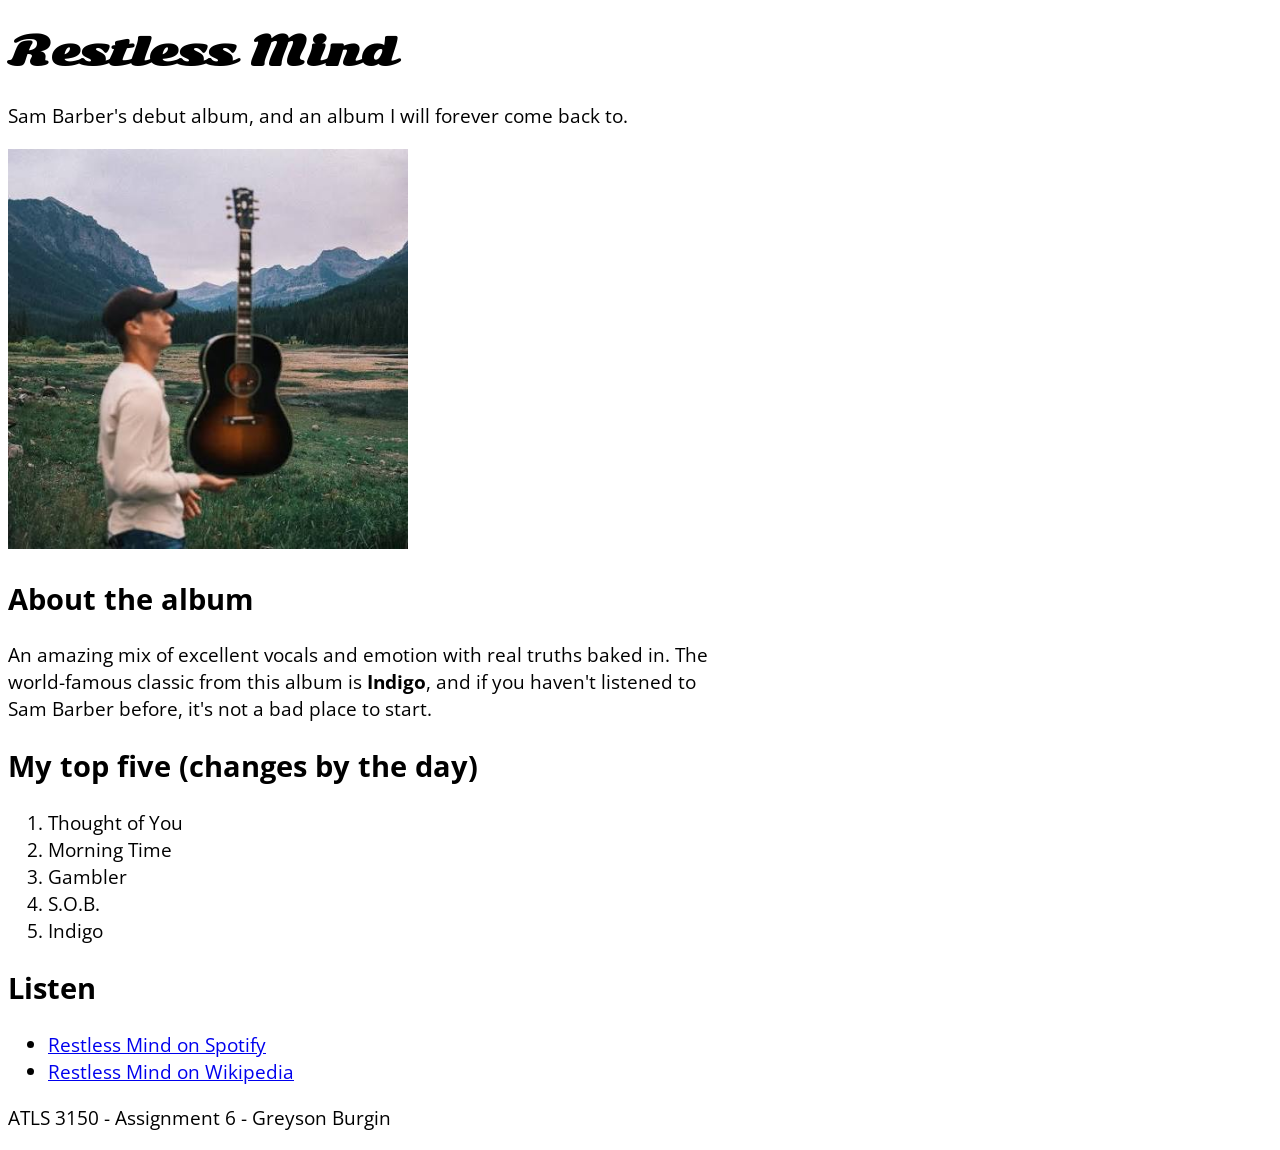
<file: assignment6/index.html>
<!DOCTYPE html>
<html>
  <head>
    <meta charset="utf-8">

    <title>Restless Mind - Sam Barber</title>
    <link href="https://fonts.googleapis.com/css?family=Open+Sans+Condensed:300|Sonsie+One" rel="stylesheet" type="text/css">

    <!-- the below three lines are a fix to get HTML5 semantic elements working in old versions of Internet Explorer-->
    <!--[if lt IE 9]>
      <script src="https://cdnjs.cloudflare.com/ajax/libs/html5shiv/3.7.3/html5shiv.js"></script>
    <![endif]-->

    <style>
      body { font-family: 'Open Sans Condensed', sans-serif; font-size: 1.2em; max-width: 700px; }
      h1 { font-family: 'Sonsie One', cursive; }
    </style>
  </head>

  <body>

    <h1>Restless Mind</h1>

    <p>Sam Barber's debut album, and an album I will forever come back to.</p>

    <img src="restless-mind-cover.png" alt="Sam Barber holding a guitar in a mountain meadow" width="400">

    <h2>About the album</h2>

    <p>An amazing mix of excellent vocals and emotion with real truths baked in. The world-famous classic from this album is <strong>Indigo</strong>, and if you haven't listened to Sam Barber before, it's not a bad place to start.</p>

    <h2>My top five (changes by the day)</h2>

    <ol>
      <li>Thought of You</li>
      <li>Morning Time</li>
      <li>Gambler</li>
      <li>S.O.B.</li>
      <li>Indigo</li>
    </ol>

    <h2>Listen</h2>

    <ul>
      <li><a href="https://open.spotify.com/search/Sam%20Barber%20Restless%20Mind">Restless Mind on Spotify</a></li>
      <li><a href="https://en.wikipedia.org/wiki/Restless_Mind">Restless Mind on Wikipedia</a></li>
    </ul>

    <p>ATLS 3150 - Assignment 6 - Greyson Burgin</p>

  </body>
</html>
</file>
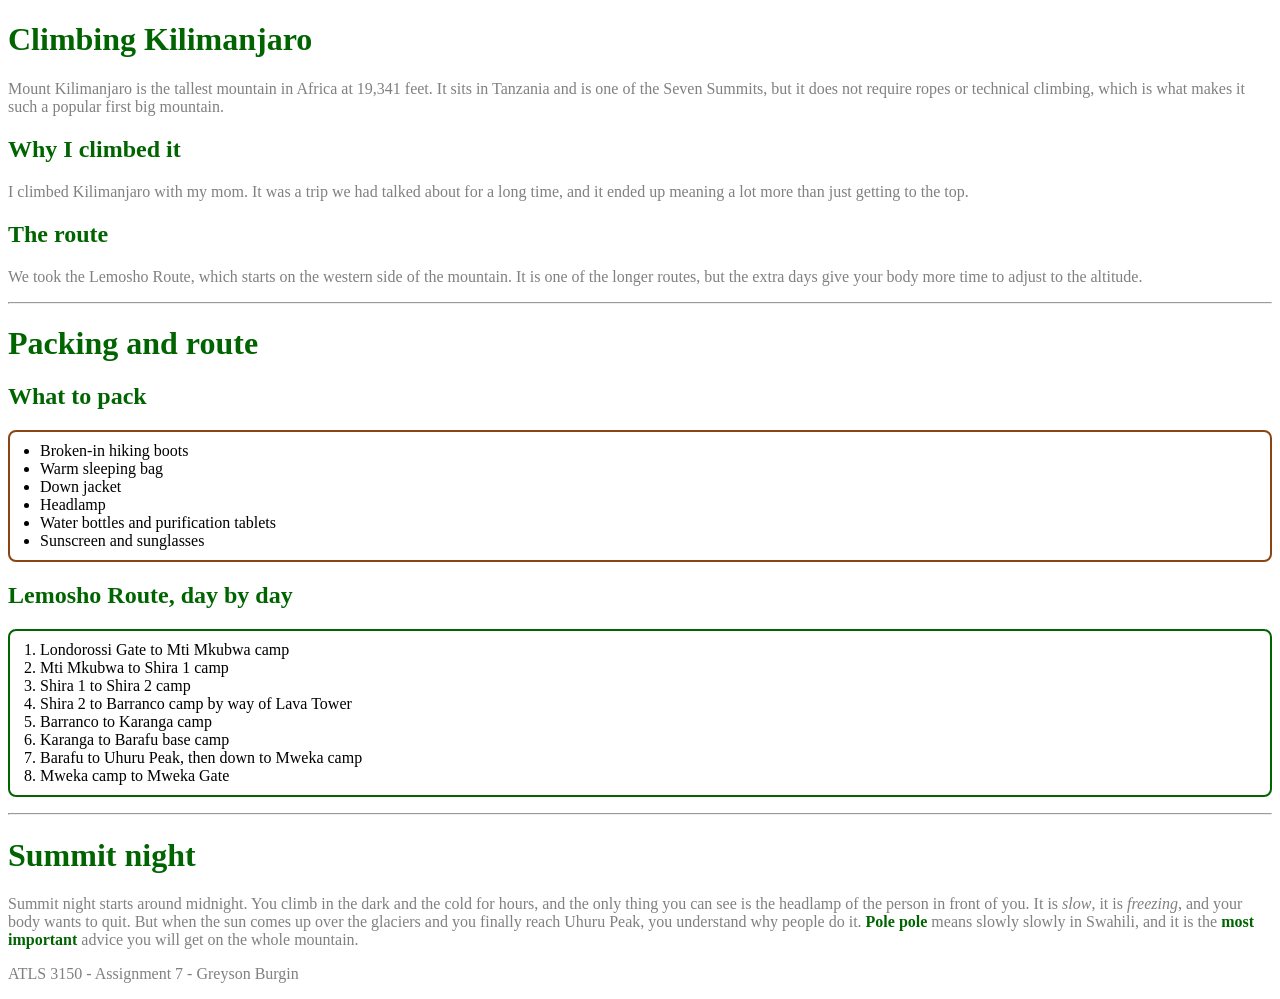
<file: assignment7/index.html>
<!DOCTYPE html>
<html>
  <head>
    <meta charset="utf-8">

    <title>Kilimanjaro - HTML Text and CSS Basics</title>
    <link href="https://fonts.googleapis.com/css?family=Open+Sans+Condensed:300|Sonsie+One" rel="stylesheet" type="text/css">
    <!----- Add the link to your style sheet --------->
    <link rel="stylesheet" href="style.css">
    <!------------------------------------------------>

    <!-- the below three lines are a fix to get HTML5 semantic elements working in old versions of Internet Explorer-->
    <!--[if lt IE 9]>
      <script src="https://cdnjs.cloudflare.com/ajax/libs/html5shiv/3.7.3/html5shiv.js"></script>
    <![endif]-->
  </head>

  <body>


    <h1>Climbing Kilimanjaro</h1>

    <p>Mount Kilimanjaro is the tallest mountain in Africa at 19,341 feet. It sits in Tanzania and is one of the Seven Summits, but it does not require ropes or technical climbing, which is what makes it such a popular first big mountain.</p>

    <h2>Why I climbed it</h2>

    <p>I climbed Kilimanjaro with my mom. It was a trip we had talked about for a long time, and it ended up meaning a lot more than just getting to the top.</p>

    <h2>The route</h2>

    <p>We took the Lemosho Route, which starts on the western side of the mountain. It is one of the longer routes, but the extra days give your body more time to adjust to the altitude.</p>

    <hr>


    <h1>Packing and route</h1>

    <h2>What to pack</h2>

    <ul>
      <li>Broken-in hiking boots</li>
      <li>Warm sleeping bag</li>
      <li>Down jacket</li>
      <li>Headlamp</li>
      <li>Water bottles and purification tablets</li>
      <li>Sunscreen and sunglasses</li>
    </ul>

    <h2>Lemosho Route, day by day</h2>

    <ol>
      <li>Londorossi Gate to Mti Mkubwa camp</li>
      <li>Mti Mkubwa to Shira 1 camp</li>
      <li>Shira 1 to Shira 2 camp</li>
      <li>Shira 2 to Barranco camp by way of Lava Tower</li>
      <li>Barranco to Karanga camp</li>
      <li>Karanga to Barafu base camp</li>
      <li>Barafu to Uhuru Peak, then down to Mweka camp</li>
      <li>Mweka camp to Mweka Gate</li>
    </ol>

    <hr>


    <h1>Summit night</h1>

    <p>Summit night starts around midnight. You climb in the dark and the cold for hours, and the only thing you can see is the headlamp of the person in front of you. It is <em>slow</em>, it is <em>freezing</em>, and your body wants to quit. But when the sun comes up over the glaciers and you finally reach Uhuru Peak, you understand why people do it. <strong>Pole pole</strong> means slowly slowly in Swahili, and it is the <strong>most important</strong> advice you will get on the whole mountain.</p>

    <p>ATLS 3150 - Assignment 7 - Greyson Burgin</p>

  </body>
</html>
</file>
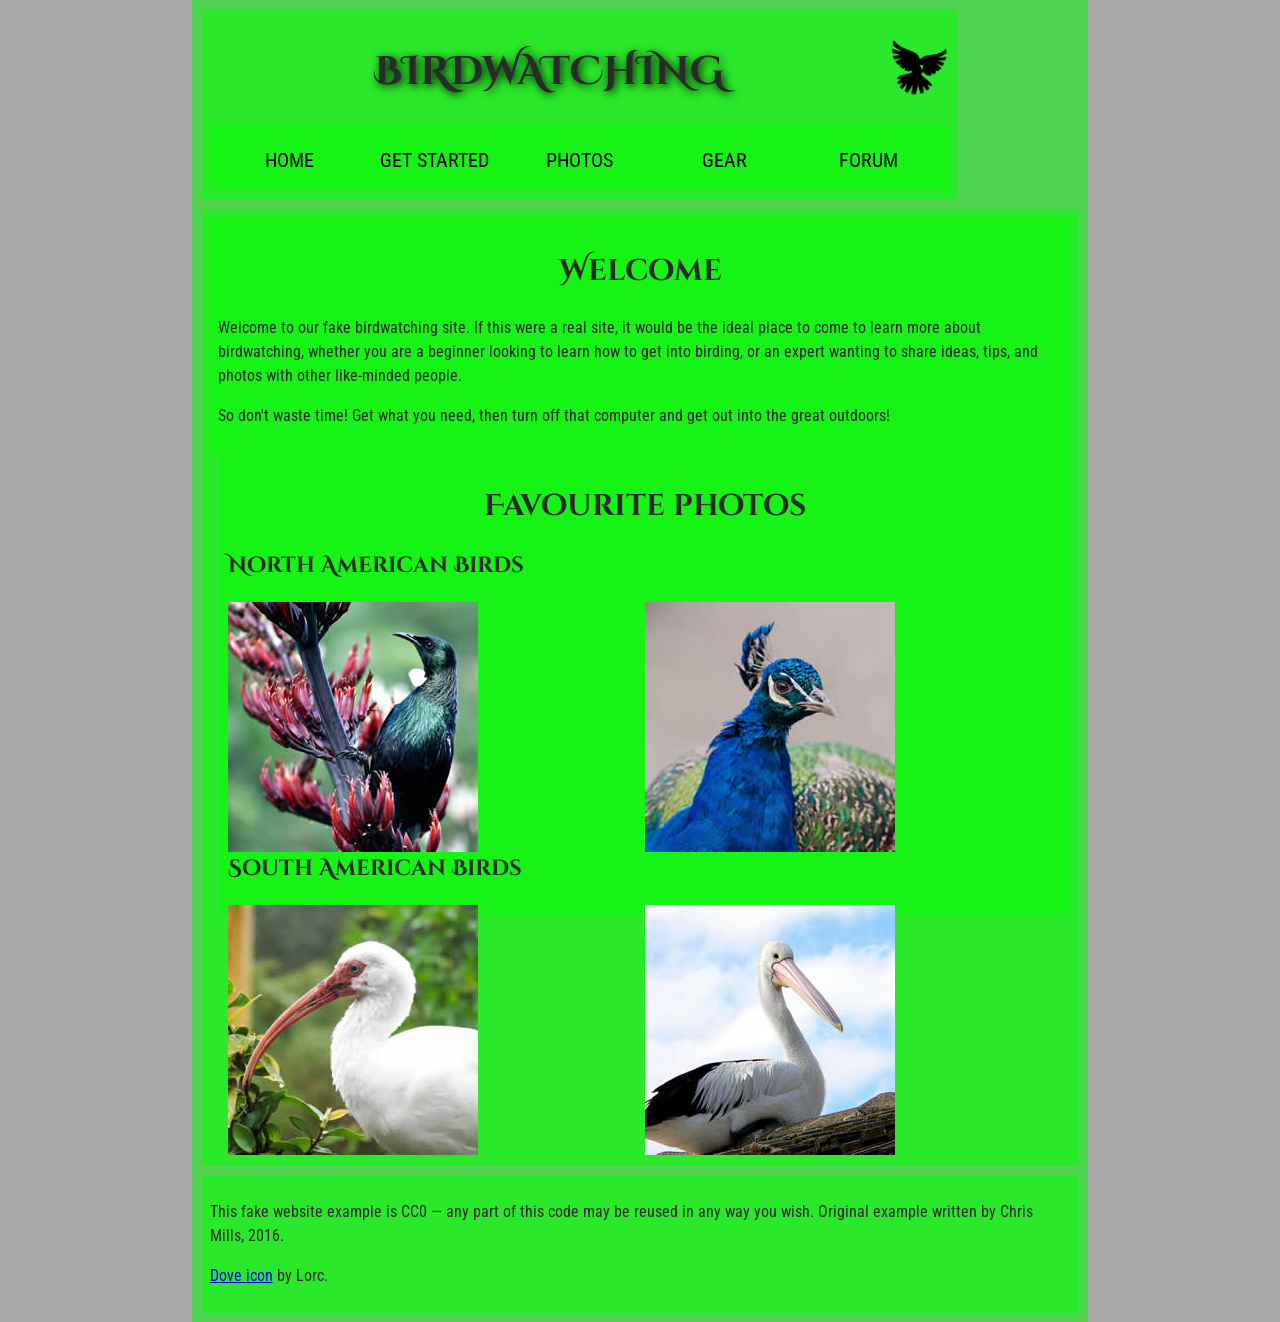
<file: assignment8/index.html>
<!DOCTYPE html>
<html lang="en">
  <head>
    <meta charset="utf-8">
    <title>Birds</title>
    <link href="https://fonts.googleapis.com/css?family=Roboto+Condensed:300%7CCinzel+Decorative:700" rel="stylesheet">
    <!----- Add the link to your style sheet --------->
    <link rel="stylesheet" href="style.css">
    <!------------------------------------------------>

    <!--[if lt IE 9]>
      <script src="https://cdnjs.cloudflare.com/ajax/libs/html5shiv/3.7.3/html5shiv.js"></script>
    <![endif]-->
  </head>

  <body>

<div class="flex-container">

    <header role="banner">
      <h1>Birdwatching</h1>
      <img src="dove.png" alt="a simple dove logo">

      <nav role="navigation">
        <ul>
          <li><span>Home</span></li>
          <li><a href="#">Get started</a></li>
          <li><a href="#">Photos</a></li>
          <li><a href="#">Gear</a></li>
          <li><a href="#">Forum</a></li>
        </ul>
      </nav>
    </header>

    <main role="main">

      <article>
        <h2>Welcome</h2>

        <p>Welcome to our fake birdwatching site. If this were a real site, it would be the ideal place to come to learn more about birdwatching, whether you are a beginner looking to learn how to get into birding, or an expert wanting to share ideas, tips, and photos with other like-minded people.</p>

        <p>So don't waste time! Get what you need, then turn off that computer and get out into the great outdoors!</p>
      </article>

      <aside role="complementary">
        <h2>Favourite photos</h2>
        <h3>North American Birds</h3>

        <a href="favorite-1.jpg"><img src="favorite-1_th.jpg" alt="Small black bird, black claws, long black slender beak, links to larger version of the image"></a>

        <a href="favorite-2.jpg"><img src="favorite-2_th.jpg" alt="Top half of a pretty bird with bright blue plumage on neck, light colored beak, blue headdress, links to larger version of the image"></a>

        <h3>South American Birds</h3>

        <a href="favorite-3.jpg"><img src="favorite-3_th.jpg" alt="Top half of a large bird with white plumage, very long curved narrow light colored break, links to larger version of the image"></a>
        <a href="favorite-4.jpg"><img src="favorite-4_th.jpg" alt="Large bird, mostly white plumage with black plumage on back and rear, long straight white beak, links to larger version of the image"></a>
      </aside>

    </main>

    <footer role="contentinfo">
      <p>This fake website example is CC0 — any part of this code may be reused in any way you wish. Original example written by Chris Mills, 2016.</p>

      <p><a href="http://game-icons.net/lorc/originals/dove.html">Dove icon</a> by Lorc.</p>
    </footer>

</div>

  </body>
</html>
</file>
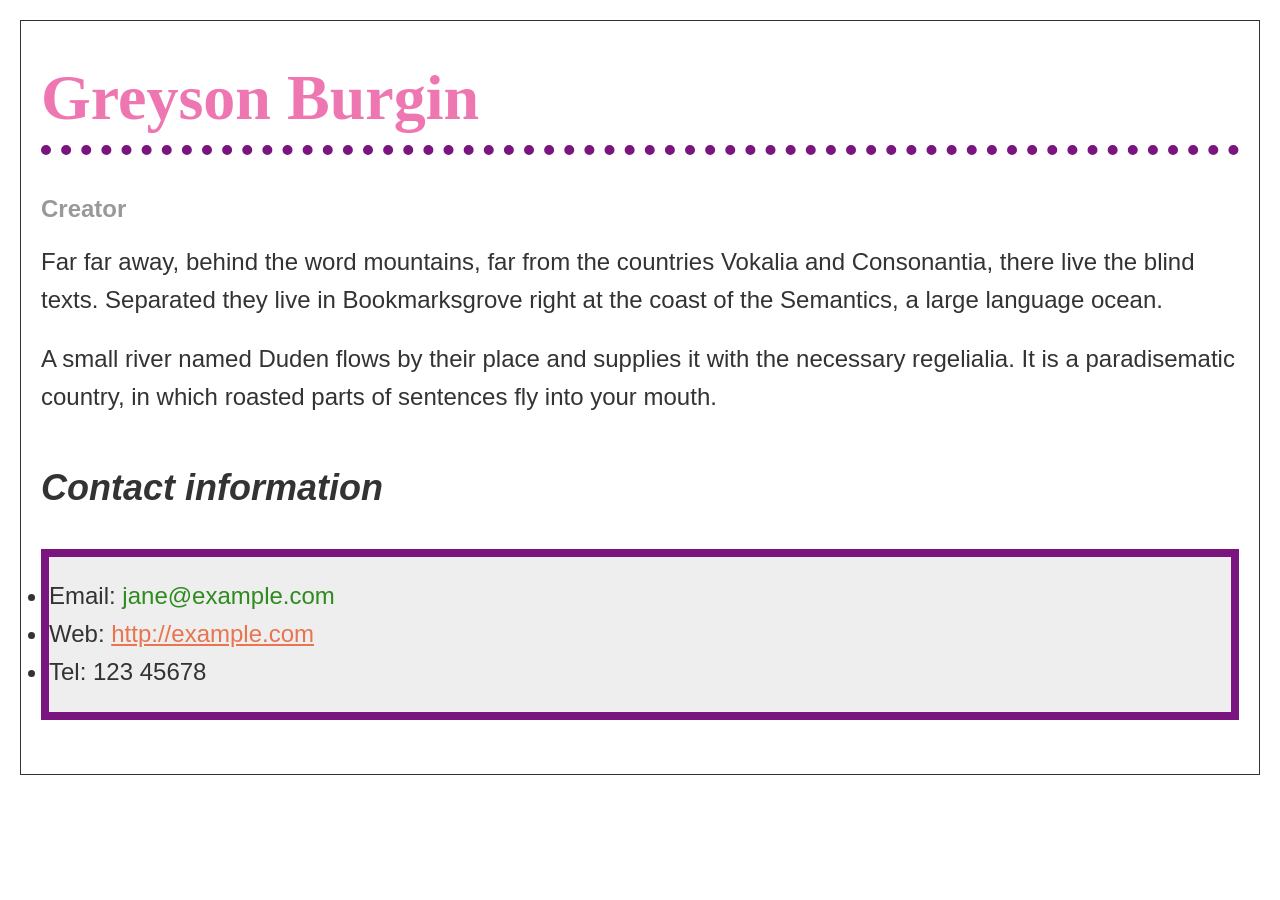
<file: ica7/index.html>
<!DOCTYPE html>
<html lang="en">
<head>
  <meta charset="UTF-8">
  <meta name="viewport" content="width=device-width, initial-scale=1.0">
  <title>Greyson Burgin</title>
  <style>
    body {
      margin: 20px;
      font-family: Arial, Helvetica, sans-serif;
      color: #333333;
      background-color: #ffffff;
    }

    .page {
      border: 1px solid #333333;
      padding: 10px 20px 30px;
    }

    h1 {
      font-family: Georgia, "Times New Roman", serif;
      font-size: 64px;
      font-weight: bold;
      color: #ee77b1;
      margin: 30px 0 0;
      padding-bottom: 10px;
      border-bottom: 10px dotted #7a1580;
    }

    h2 {
      font-size: 24px;
      font-weight: bold;
      color: #999999;
      margin: 40px 0 20px;
    }

    p {
      font-size: 24px;
      line-height: 1.6;
      margin: 0 0 20px;
    }

    h3 {
      font-size: 36px;
      font-weight: bold;
      font-style: italic;
      margin: 50px 0 40px;
    }

    .contact {
      background-color: #eeeeee;
      border: 8px solid #7a1580;
      padding: 20px 0;
      font-size: 24px;
      line-height: 1.6;
    }

    .email {
      color: #2e8b1e;
    }

    .contact a {
      color: #e8754f;
      text-decoration: underline;
    }

    a:hover {
      color: #2e8b1e;
    }
  </style>
</head>
<body>
  <div class="page">
    <h1>Greyson Burgin</h1>
    <h2>Creator</h2>

    <p>Far far away, behind the word mountains, far from the countries Vokalia and Consonantia, there live the blind texts. Separated they live in Bookmarksgrove right at the coast of the Semantics, a large language ocean.</p>

    <p>A small river named Duden flows by their place and supplies it with the necessary regelialia. It is a paradisematic country, in which roasted parts of sentences fly into your mouth.</p>

    <h3>Contact information</h3>

    <ul class="contact">
      <li>Email: <span class="email">jane@example.com</span></li>
      <li>Web: <a href="http://example.com">http://example.com</a></li>
      <li>Tel: 123 45678</li>
    </ul>
  </div>
</body>
</html>
</file>
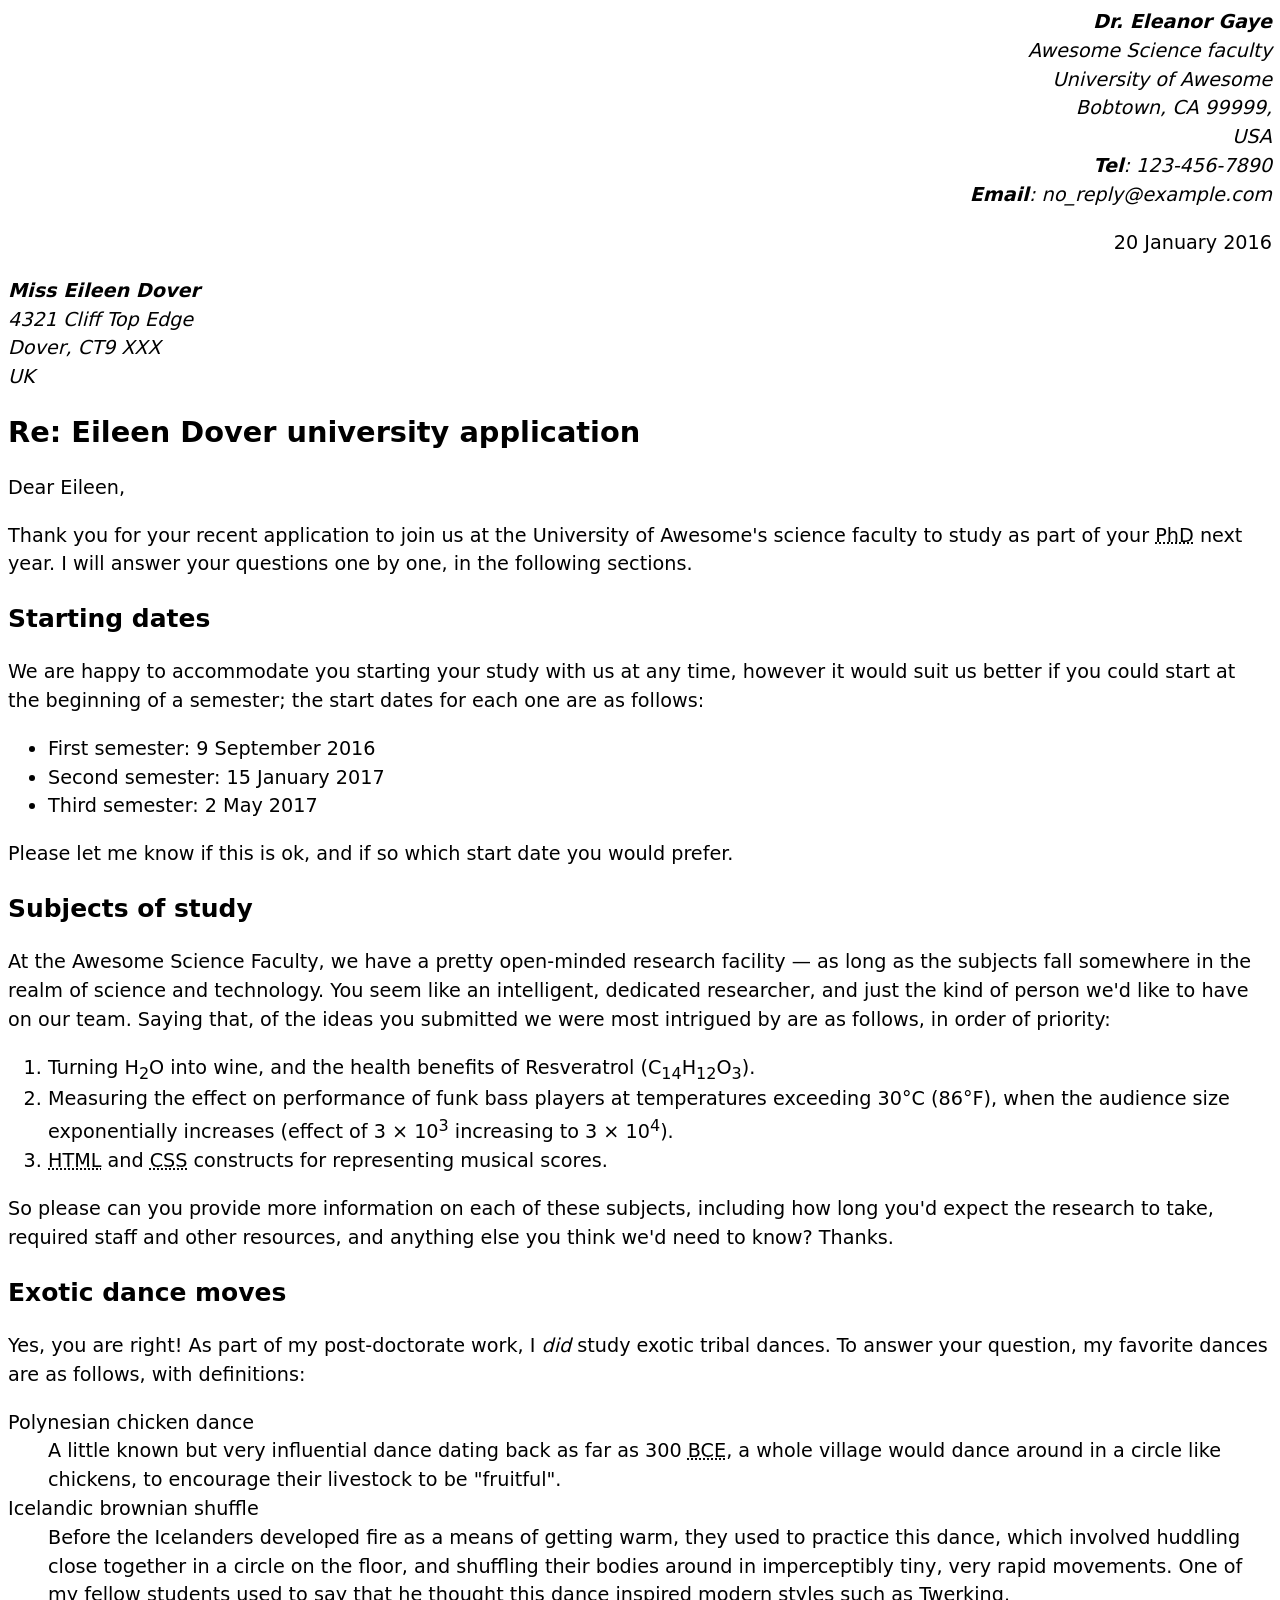
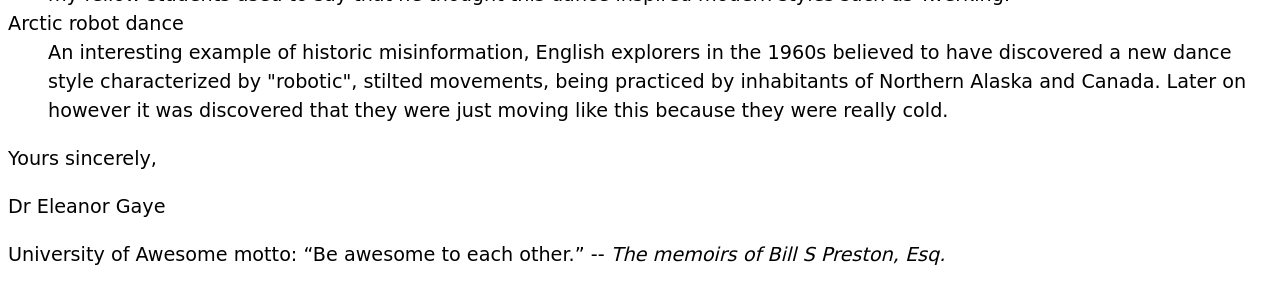
<file: ICA3.html>
<!DOCTYPE html>
<html lang="en-US">
  <head>
    <meta charset="utf-8">
    <title>Letter to Eileen Dover</title>
    <style>
      body {
        font: 1.2em / 1.5 system-ui;
      }

      .sender-column {
        text-align: right;
      }

      h1 {
        font-size: 1.5em;
      }

      h2 {
        font-size: 1.3em;
      }
    </style>
  </head>

  <body>
    <address class="sender-column">
      <strong>Dr. Eleanor Gaye</strong><br>
      Awesome Science faculty<br>
      University of Awesome<br>
      Bobtown, CA 99999,<br>
      USA<br>
      <strong>Tel</strong>: 123-456-7890<br>
      <strong>Email</strong>: no_reply@example.com
    </address>

    <p class="sender-column">
      <time datetime="2016-01-20">20 January 2016</time>
    </p>

    <address>
      <strong>Miss Eileen Dover</strong><br>
      4321 Cliff Top Edge<br>
      Dover, CT9 XXX<br>
      UK
    </address>

    <h1>Re: Eileen Dover university application</h1>

    <p>Dear Eileen,</p>

    <p>
      Thank you for your recent application to join us at the University of
      Awesome's science faculty to study as part of your
      <abbr title="Doctor of Philosophy">PhD</abbr> next year. I will answer
      your questions one by one, in the following sections.
    </p>

    <h2>Starting dates</h2>

    <p>
      We are happy to accommodate you starting your study with us at any time,
      however it would suit us better if you could start at the beginning of a
      semester; the start dates for each one are as follows:
    </p>

    <ul>
      <li>First semester: <time datetime="2016-09-09">9 September 2016</time></li>
      <li>Second semester: <time datetime="2017-01-15">15 January 2017</time></li>
      <li>Third semester: <time datetime="2017-05-02">2 May 2017</time></li>
    </ul>

    <p>
      Please let me know if this is ok, and if so which start date you would
      prefer.
    </p>

    <h2>Subjects of study</h2>

    <p>
      At the Awesome Science Faculty, we have a pretty open-minded research
      facility — as long as the subjects fall somewhere in the realm of science
      and technology. You seem like an intelligent, dedicated researcher, and
      just the kind of person we'd like to have on our team. Saying that, of the
      ideas you submitted we were most intrigued by are as follows, in order of
      priority:
    </p>

    <ol>
      <li>
        Turning H<sub>2</sub>O into wine, and the health benefits of Resveratrol
        (C<sub>14</sub>H<sub>12</sub>O<sub>3</sub>).
      </li>
      <li>
        Measuring the effect on performance of funk bass players at temperatures
        exceeding 30°C (86°F), when the audience size exponentially increases
        (effect of 3 × 10<sup>3</sup> increasing to 3 × 10<sup>4</sup>).
      </li>
      <li>
        <abbr title="Hypertext Markup Language">HTML</abbr> and
        <abbr title="Cascading Style Sheets">CSS</abbr> constructs for
        representing musical scores.
      </li>
    </ol>

    <p>
      So please can you provide more information on each of these subjects,
      including how long you'd expect the research to take, required staff and
      other resources, and anything else you think we'd need to know? Thanks.
    </p>

    <h2>Exotic dance moves</h2>

    <p>
      Yes, you are right! As part of my post-doctorate work, I
      <em>did</em> study exotic tribal dances. To answer your question, my
      favorite dances are as follows, with definitions:
    </p>

    <dl>
      <dt>Polynesian chicken dance</dt>
      <dd>
        A little known but very influential dance dating back as far as
        300 <abbr title="Before Common Era">BCE</abbr>, a whole village would
        dance around in a circle like chickens, to encourage their livestock to
        be "fruitful".
      </dd>
      <dt>Icelandic brownian shuffle</dt>
      <dd>
        Before the Icelanders developed fire as a means of getting warm, they
        used to practice this dance, which involved huddling close together in a
        circle on the floor, and shuffling their bodies around in imperceptibly
        tiny, very rapid movements. One of my fellow students used to say that
        he thought this dance inspired modern styles such as Twerking.
      </dd>
      <dt>Arctic robot dance</dt>
      <dd>
        An interesting example of historic misinformation, English explorers in
        the 1960s believed to have discovered a new dance style characterized by
        "robotic", stilted movements, being practiced by inhabitants of Northern
        Alaska and Canada. Later on however it was discovered that they were
        just moving like this because they were really cold.
      </dd>
    </dl>

    <p>Yours sincerely,</p>

    <p>Dr Eleanor Gaye</p>

    <p>
      University of Awesome motto: <q>Be awesome to each other.</q> --
      <cite>The memoirs of Bill S Preston, Esq.</cite>
    </p>
  </body>
</html>
</file>
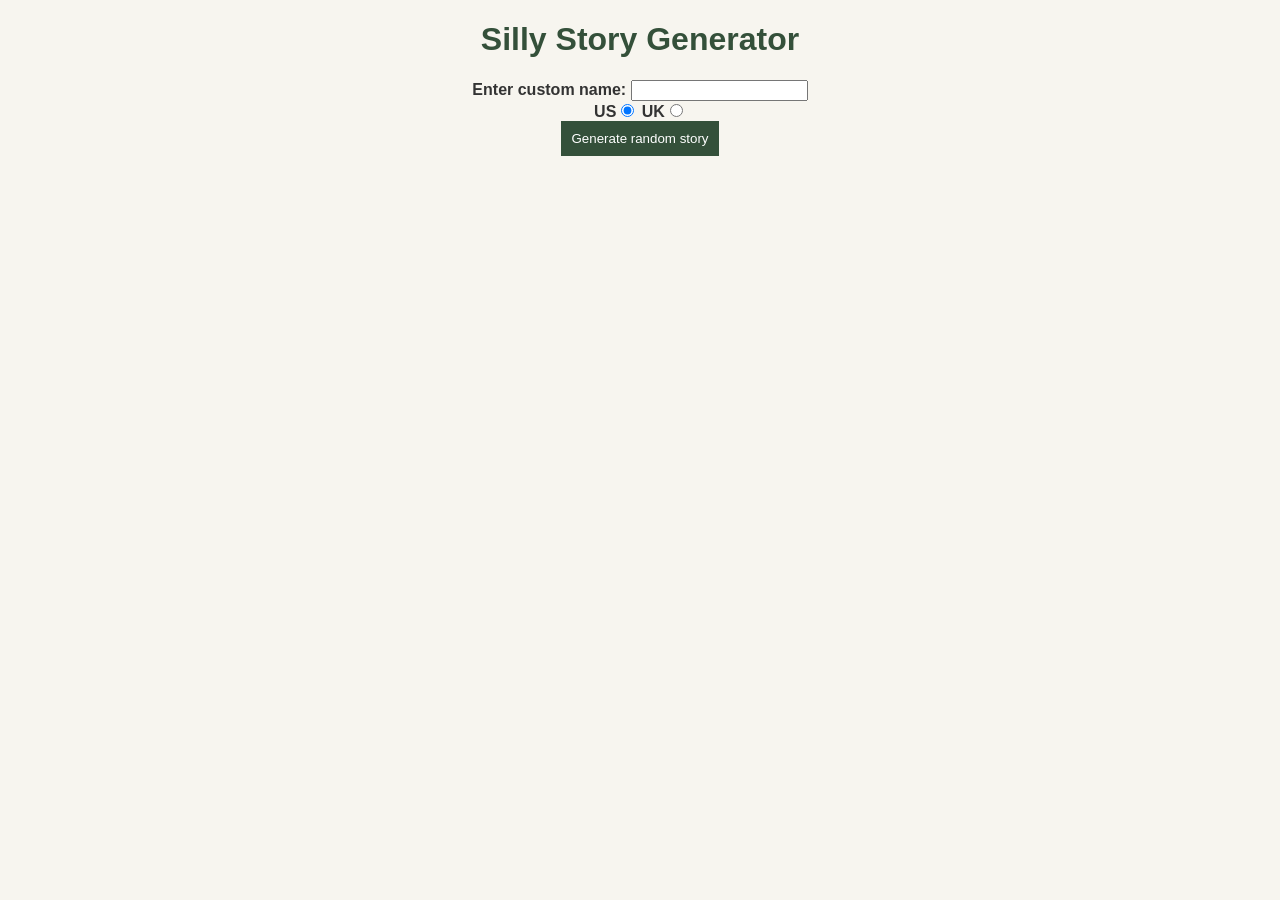
<file: ica11/ica11.html>
<!DOCTYPE html>
<html lang="en">
<head>
  <meta charset="utf-8">
  <title>Silly Story Generator</title>
  <style>
    body {
      font-family: Arial, sans-serif;
      background-color: #f7f5ef;
      color: #333;
      text-align: center;
    }

    h1 {
      color: #34503a;
    }

    label {
      font-weight: bold;
    }

    button {
      background-color: #34503a;
      color: white;
      padding: 10px;
      border: none;
    }

    p {
      visibility: hidden;
      font-size: 18px;
      padding: 10px;
      background-color: white;
      border: 2px solid #34503a;
    }
  </style>
</head>
<body>
  <h1>Silly Story Generator</h1>

  <div>
    <label for="customname">Enter custom name:</label>
    <input id="customname" type="text" placeholder="">
  </div>

  <div>
    <label for="us">US</label><input id="us" type="radio" name="ukus" value="us" checked>
    <label for="uk">UK</label><input id="uk" type="radio" name="ukus" value="uk">
  </div>

  <div>
    <button class="randomize">Generate random story</button>
  </div>

  <p class="story"></p>

  <script>
    const customName = document.getElementById('customname');
    const randomize = document.querySelector('.randomize');
    const story = document.querySelector('.story');

    function randomValueFromArray(array) {
      const random = Math.floor(Math.random() * array.length);
      return array[random];
    }

    const storyText = 'It was 94 fahrenheit outside, so :insertx: decided to tie their shoes slightly looser. Because it was cool. It was a cool thing to do. They were also five minutes late to :inserty:, so they walked in, acted nonchalant, and on the first very large stair :insertz:. Bob saw the whole thing, but was not surprised — :insertx: weighs 300 pounds, and now ties their shoes very tight.';

    const insertX = ['a third-year CTD student', 'a guy who was not trying too hard', 'someone who thought this would clutch later', 'the kid who was already running late'];
    const insertY = ['a 200 person lecture', 'an 8 a.m. class', 'a lecture that had already started', 'the biggest lecture hall on campus'];
    const insertZ = ['their shoe went flying into the second row', 'the whole class went silent and watched them look for their shoe', 'someone in the second row held the shoe up like a trophy', 'they thought about leaving, and did not'];

    randomize.addEventListener('click', result);

    function result() {
      let newStory = storyText;

      const xItem = randomValueFromArray(insertX);
      const yItem = randomValueFromArray(insertY);
      const zItem = randomValueFromArray(insertZ);

      newStory = newStory.replaceAll(':insertx:', xItem);
      newStory = newStory.replaceAll(':inserty:', yItem);
      newStory = newStory.replaceAll(':insertz:', zItem);

      if (customName.value !== '') {
        const name = customName.value;
        newStory = newStory.replaceAll('Bob', name);
      }

      if (document.getElementById('uk').checked) {
        const weight = Math.round(300 * 0.0714286) + ' stone';
        const temperature = Math.round((94 - 32) * 5 / 9) + ' centigrade';
        newStory = newStory.replaceAll('300 pounds', weight);
        newStory = newStory.replaceAll('94 fahrenheit', temperature);
      }

      story.textContent = newStory;
      story.style.visibility = 'visible';
    }
  </script>
</body>
</html>
</file>
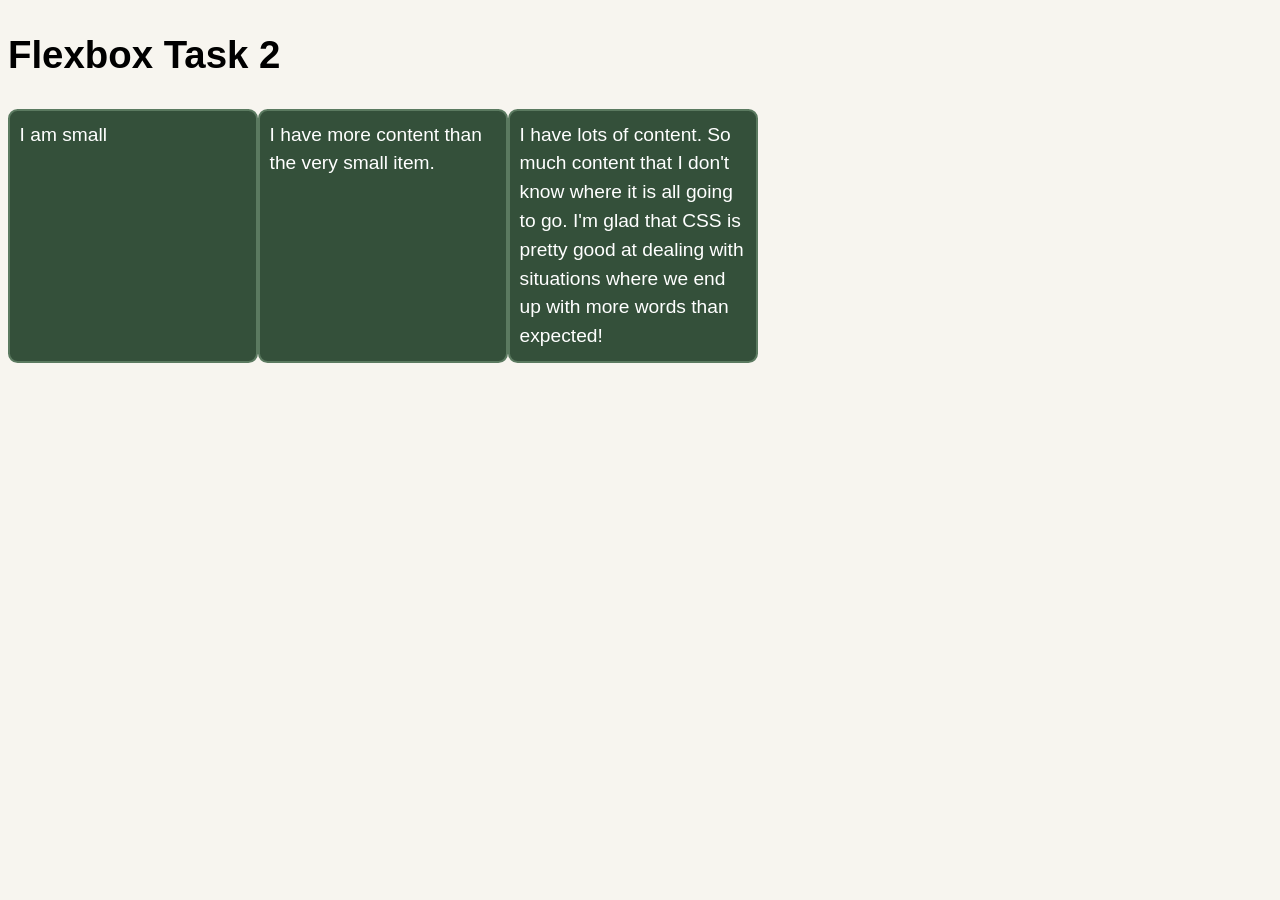
<file: ica8/flexbox.html>
<!DOCTYPE html>
<html lang="en">
<head>
  <meta charset="utf-8">
  <meta name="viewport" content="width=device-width, initial-scale=1">
  <title>Flexbox Task 2</title>
  <style>
    body {
      font: 1.2em / 1.5 sans-serif;
      background-color: #f7f5ef;
    }
    ul {
      max-width: 750px;
      list-style: none;
      padding: 0;
      margin: 0;
    }

    li {
      background-color: #34503a;
      border: 2px solid #5b7a60;
      border-radius: 0.5em;
      color: white;
      padding: 0.5em;
    }

    ul {
      display: flex;
    }

    li {
      flex: 1;
    }
  </style>
</head>
<body>
  <h1>Flexbox Task 2</h1>

  <ul>
    <li>I am small</li>
    <li>I have more content than the very small item.</li>
    <li>
      I have lots of content. So much content that I don't know where it is all
      going to go. I'm glad that CSS is pretty good at dealing with situations
      where we end up with more words than expected!
    </li>
  </ul>
</body>
</html>
</file>
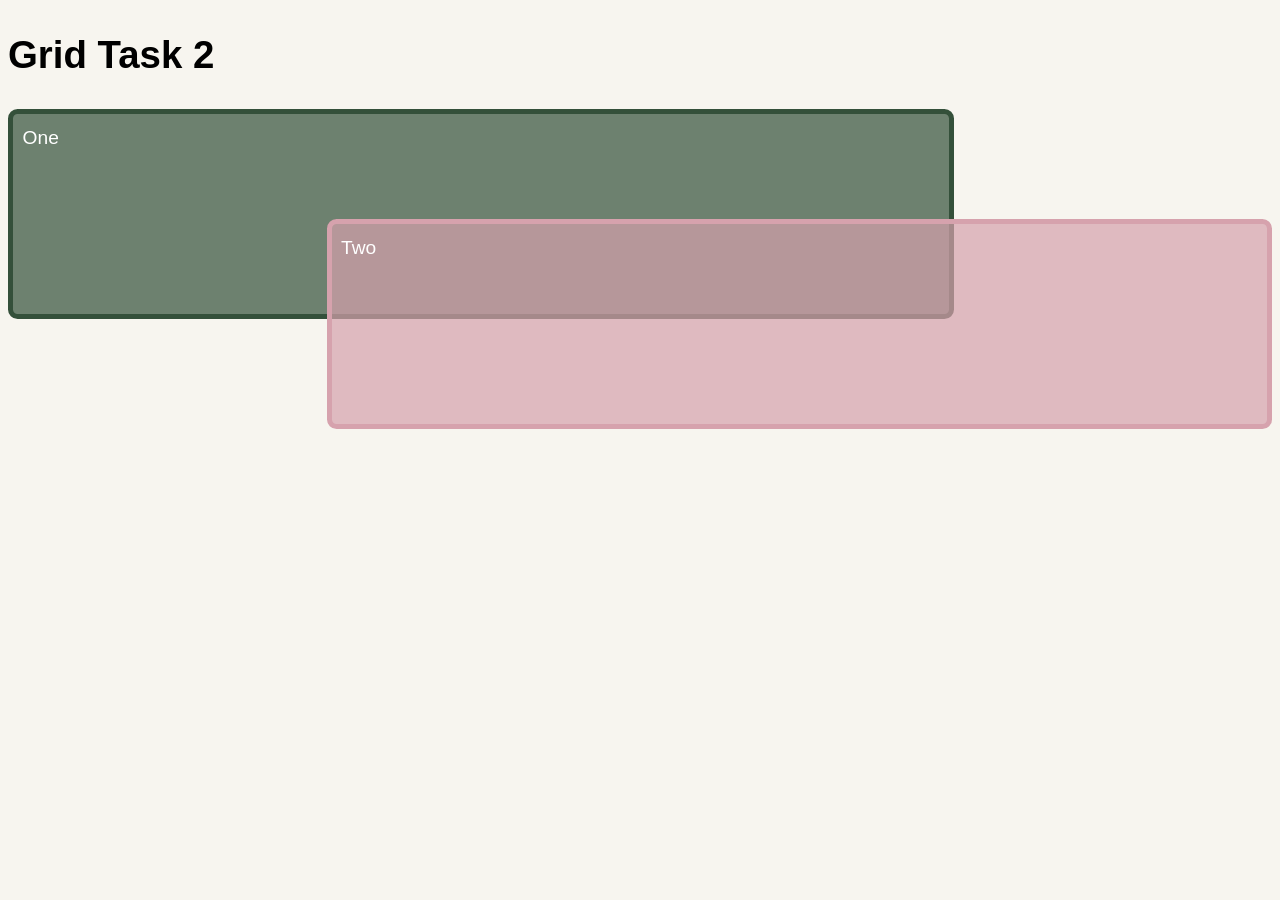
<file: ica8/grid.html>
<!DOCTYPE html>
<html lang="en">
<head>
  <meta charset="utf-8">
  <meta name="viewport" content="width=device-width, initial-scale=1">
  <title>Grid Task 2</title>
  <style>
    body {
      font: 1.2em / 1.5 sans-serif;
      background-color: #f7f5ef;
    }
    .grid > * {
      border-radius: 0.5em;
      color: white;
      padding: 0.5em;
    }

    .item1 {
      background-color: rgba(52, 80, 58, 0.7);
      border: 5px solid rgb(52, 80, 58);
    }

    .item2 {
      background-color: rgba(214, 162, 173, 0.7);
      border: 5px solid rgb(214, 162, 173);
    }

    .grid {
      display: grid;
      grid-template-columns: 1fr 1fr 1fr 1fr;
      grid-template-rows: 100px 100px 100px;
      gap: 10px;
    }

    .item1 {
      grid-column: 1 / 4;
      grid-row: 1 / 3;
    }

    .item2 {
      grid-column: 2 / 5;
      grid-row: 2 / 4;
    }
  </style>
</head>
<body>
  <h1>Grid Task 2</h1>

  <div class="grid">
    <div class="item1">One</div>
    <div class="item2">Two</div>
  </div>
</body>
</html>
</file>
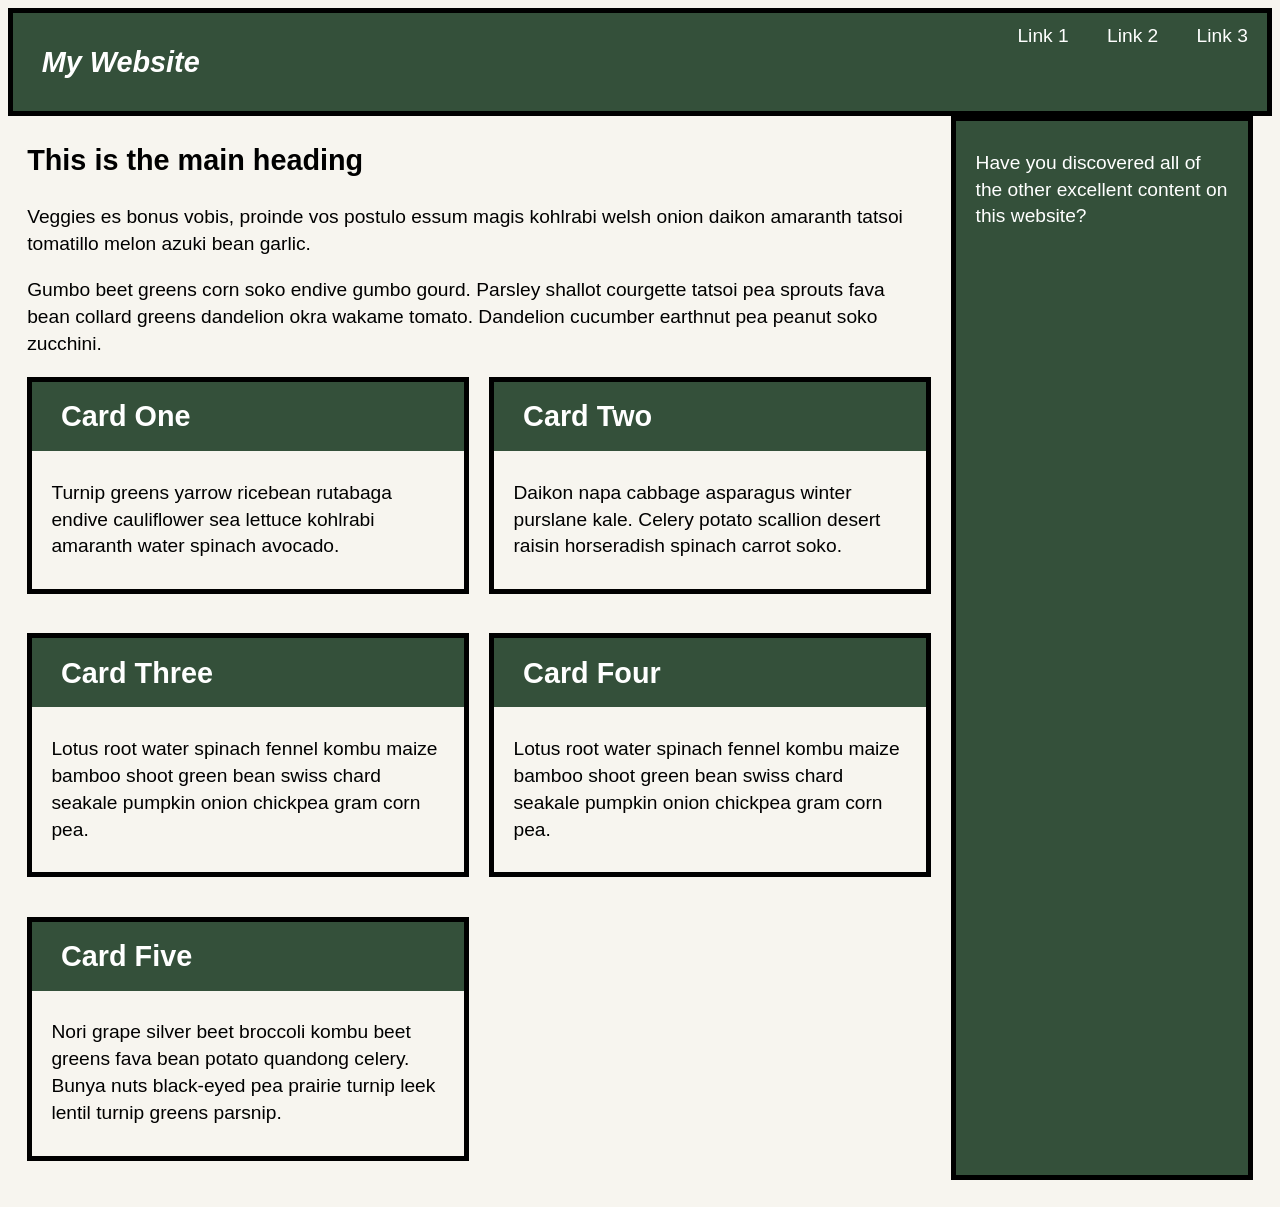
<file: ica8/responsive.html>
<!DOCTYPE html>
<html lang="en">
  <head>
    <meta charset="utf-8">
    <meta name="viewport" content="width=device-width">
    <title>Responsive Design Task</title>
    <style>
      * {
        box-sizing: border-box;
      }

      html {
        font: 1.2em/1.4 Arial, Helvetica, sans-serif;
      }

      body {
        padding: 0 0 1em;
        background-color: #f7f5ef;
      }

      header {
        background-color: #34503a;
        color: #fff;
        border: 5px solid #000;
      }

      header ul {
        list-style: none;
        margin: 0;
        padding: 0;
      }

      header a {
        color: #fff;
        text-decoration: none;
        display: block;
        padding: 0.5em 1em;
        border-top: 1px solid #999;
      }

      header .title {
        font-size: 150%;
        font-style: italic;
        font-weight: bold;
        padding: 1em;
      }

      main {
        padding: 0 1em;
      }

      .cards {
        list-style: none;
        margin: 0;
        padding: 0;
      }

      .cards li {
        border: 5px solid #000;
        margin-bottom: 1em;
      }

      .cards h2 {
        background-color: #34503a;
        color: #fff;
        margin: 0;
        padding: 0.5em 1em;
      }

      .cards .inner {
        padding: 0.5em 1em;
      }

      .sidebar {
        background-color: #34503a;
        border: 5px solid #000;
        padding: 0.5em 1em;
        color: #fff;
      }

      @media screen and (min-width: 800px) {
        header {
          display: flex;
          justify-content: space-between;
        }

        header ul {
          display: flex;
        }

        header a {
          border-top: none;
        }

        main {
          display: grid;
          grid-template-columns: 3fr 1fr;
          gap: 20px;
        }

        .cards {
          display: grid;
          grid-template-columns: 1fr 1fr;
          gap: 20px;
        }
      }
    </style>
  </head>

  <body>
    <header>
      <div class="title">My Website</div>
      <nav>
        <ul>
          <li>
            <a href="">Link 1</a>
          </li>
          <li>
            <a href="">Link 2</a>
          </li>
          <li>
            <a href="">Link 3</a>
          </li>
        </ul>
      </nav>
    </header>

    <main>
      <article>
        <h1>This is the main heading</h1>
        <p>
          Veggies es bonus vobis, proinde vos postulo essum magis kohlrabi welsh
          onion daikon amaranth tatsoi tomatillo melon azuki bean garlic.
        </p>

        <p>
          Gumbo beet greens corn soko endive gumbo gourd. Parsley shallot
          courgette tatsoi pea sprouts fava bean collard greens dandelion okra
          wakame tomato. Dandelion cucumber earthnut pea peanut soko zucchini.
        </p>

        <ul class="cards">
          <li>
            <h2>Card One</h2>
            <div class="inner">
              <p>
                Turnip greens yarrow ricebean rutabaga endive cauliflower sea
                lettuce kohlrabi amaranth water spinach avocado.
              </p>
            </div>
          </li>
          <li>
            <h2>Card Two</h2>
            <div class="inner">
              <p>
                Daikon napa cabbage asparagus winter purslane kale. Celery
                potato scallion desert raisin horseradish spinach carrot soko.
              </p>
            </div>
          </li>
          <li>
            <h2>Card Three</h2>
            <div class="inner">
              <p>
                Lotus root water spinach fennel kombu maize bamboo shoot green
                bean swiss chard seakale pumpkin onion chickpea gram corn pea.
              </p>
            </div>
          </li>
          <li>
            <h2>Card Four</h2>
            <div class="inner">
              <p>
                Lotus root water spinach fennel kombu maize bamboo shoot green
                bean swiss chard seakale pumpkin onion chickpea gram corn pea.
              </p>
            </div>
          </li>
          <li>
            <h2>Card Five</h2>
            <div class="inner">
              <p>
                Nori grape silver beet broccoli kombu beet greens fava bean
                potato quandong celery. Bunya nuts black-eyed pea prairie turnip
                leek lentil turnip greens parsnip.
              </p>
            </div>
          </li>
        </ul>
      </article>
      <aside class="sidebar">
        <p>
          Have you discovered all of the other excellent content on this
          website?
        </p>
      </aside>
    </main>
  </body>
</html>
</file>
<file: assignment7/style.css>
/* Exercise 1 */
h1, h2 {
  color: darkgreen;          /* changed from purple */
}

p {
  color: gray;
}

/* Exercise 2 */
ul {
  border: 2px solid saddlebrown;   /* changed from orange */
}

ol {
  border: 2px solid darkgreen;     /* changed from purple */
}

ol, ul {
  padding: 10px 30px;        /* changed from 5px 20px */
  border-radius: 8px;        /* changed from 4px */
}

/* Exercise 3 */
h1, strong {
  color: darkgreen;          /* changed from purple */
}

em {
  color: gray;
}
</file>
<file: assignment8/style.css>
@charset "utf-8";
/* CSS Document */

/* || General setup */

html, body {
  margin: 0;
  padding: 0;
}

html {
  font-size: 10px;
  background-color: #a9a9a9;
}

body {
  width: 70%;
  min-width: 800px;
  margin: 0 auto;
}

/* || typography */

h1, h2, h3 {
  font-family: 'Cinzel Decorative', cursive;
  color: #2a2a2a;
}

p, input, li {
  font-family: 'Roboto Condensed', sans-serif;
  color: #2a2a2a;
}

h1 {
  font-size: 4rem;
  text-align: center;
  text-shadow: 2px 2px 10px black;
}

h2 {
  font-size: 3rem;
  text-align: center;
}

h3 {
  font-size: 2.2rem;
}

p, li {
  font-size: 1.6rem;
  line-height: 1.5;
}

/* || header layout */

header {
  margin-bottom: 10px;
  display: flex;
  flex-flow: row wrap;
}

body > * {
  background-color: red;
  padding: 1%;
}

main, header, nav, article, aside, footer, section {
  background-color: rgba(0,255,0,0.5);
  padding: 1%;
}

h1 {
  flex: 5;
  text-transform: uppercase;
}

header img {
  display: block;
  height: 60px;
  padding-top: 20.15px;
}

nav {
  height: 50px;
  flex: 100%;
  display: flex;
}

nav ul {
  padding: 0;
  list-style-type: none;
  flex: 2;
  display: flex;
}

nav li {
  display: inline;
  text-align: center;
  flex: 1;
}

nav a, nav span {
  display: inline-block;
  font-size: 2rem;
  height: 3rem;
  line-height: 1.7;
  text-transform: uppercase;
  text-decoration: none;
  color: black;

}

/* || main layout */

/* original main style
main {
  display: flex;
} 
 */

article, section {
  flex: 4;
}

aside {
  flex: 1;
  margin-left: 10px;
  padding: 1%;
}

aside a {
  display: block;
  float: left;
  width: 50%;
}

aside img {
  max-width: 100%;
}

footer {
  margin-top: 10px;
}

/* HK additions */

main {
  flex: 3;
}

.flex-container {
  background-color: red;
  padding: 1%;
  display: flex;
  flex-wrap: wrap;
}



/* my change (from the assignment instructions) */

.flex-container {
  background-color: rgba(0, 255, 0, 0.5);
}
</file>
